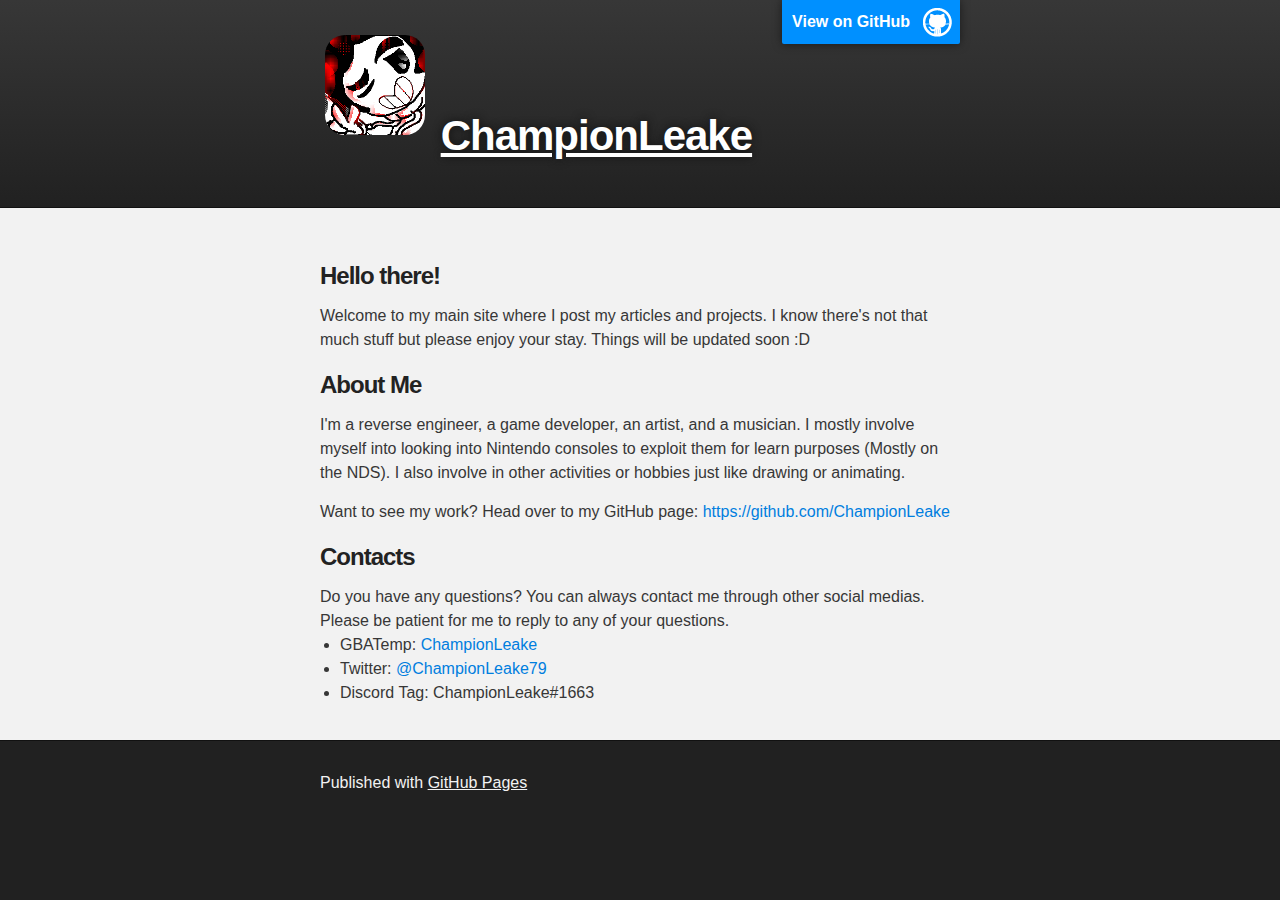
<file: index.html>
<!DOCTYPE html>
<html>

  <head>
    <meta charset='utf-8'>
    <meta http-equiv="X-UA-Compatible" content="chrome=1">
    <meta name="description" content="ChampionLeake : ">

    <link rel="stylesheet" type="text/css" media="screen" href="stylesheets/stylesheet.css">

    <title>ChampionLeake</title>
  </head>

  <body>

    <!-- HEADER -->
    <div id="header_wrap" class="outer">
        <header class="inner">
          <a id="forkme_banner" href="https://github.com/ChampionLeake">View on GitHub</a>

          <h1 id="project_title"><img src="avatar.png" width="100" height="100" align="top"> <u>ChampionLeake</u></h1>
          <h2 id="project_tagline"></h2>

        </header>
    </div>

    <!-- MAIN CONTENT -->
    <div id="main_content_wrap" class="outer">
      <section id="main_content" class="inner">
        <h3>
<a id="hello-there" class="anchor" href="#hello-there" aria-hidden="true"><span aria-hidden="true" class="octicon octicon-link"></span></a>Hello there!</h3>

<p>Welcome to my main site where I post my articles and projects. I know there's not that much stuff but please enjoy your stay. Things will be updated soon :D</p>

<h3>
<a id="about-me" class="anchor" href="#about-me aria-hidden="true"><span aria-hidden="true" class="octicon octicon-link"></span></a>About Me</h3>

<p>I'm a reverse engineer, a game dev​eloper, an artist, and a musician. I mostly involve myself into looking into Nintendo consoles to exploit them for learn purposes (Mostly on the NDS). I also involve in other activities or hobbies just like drawing or animating.</p>
<p>Want to see my work? Head over to my GitHub page: <a href="https://github.com/ChampionLeake">https://github.com/ChampionLeake</a></p>
<h3>
<a id="contacts" class="anchor" href="#contacts" aria-hidden="true"><span aria-hidden="true" class="octicon octicon-link"></span></a>Contacts</h3>
Do you have any questions? You can always contact me through other social medias. Please be patient for me to reply to any of your questions.
<ul>
<li>GBATemp: <a href="http://gbatemp.net/members/championleake.380797/">ChampionLeake</a></li>
<li>Twitter: <a href="https://twitter.com/ChampionLeake79">@ChampionLeake79</a></li>
<li>Discord Tag: ChampionLeake#1663</li>
</ul>
      </section>
    </div>

    <!-- FOOTER  -->
    <div id="footer_wrap" class="outer">
      <footer class="inner">
        <p>Published with <a href="https://pages.github.com">GitHub Pages</a></p>
      </footer>
    </div>

    

  </body>
</html>
</file>
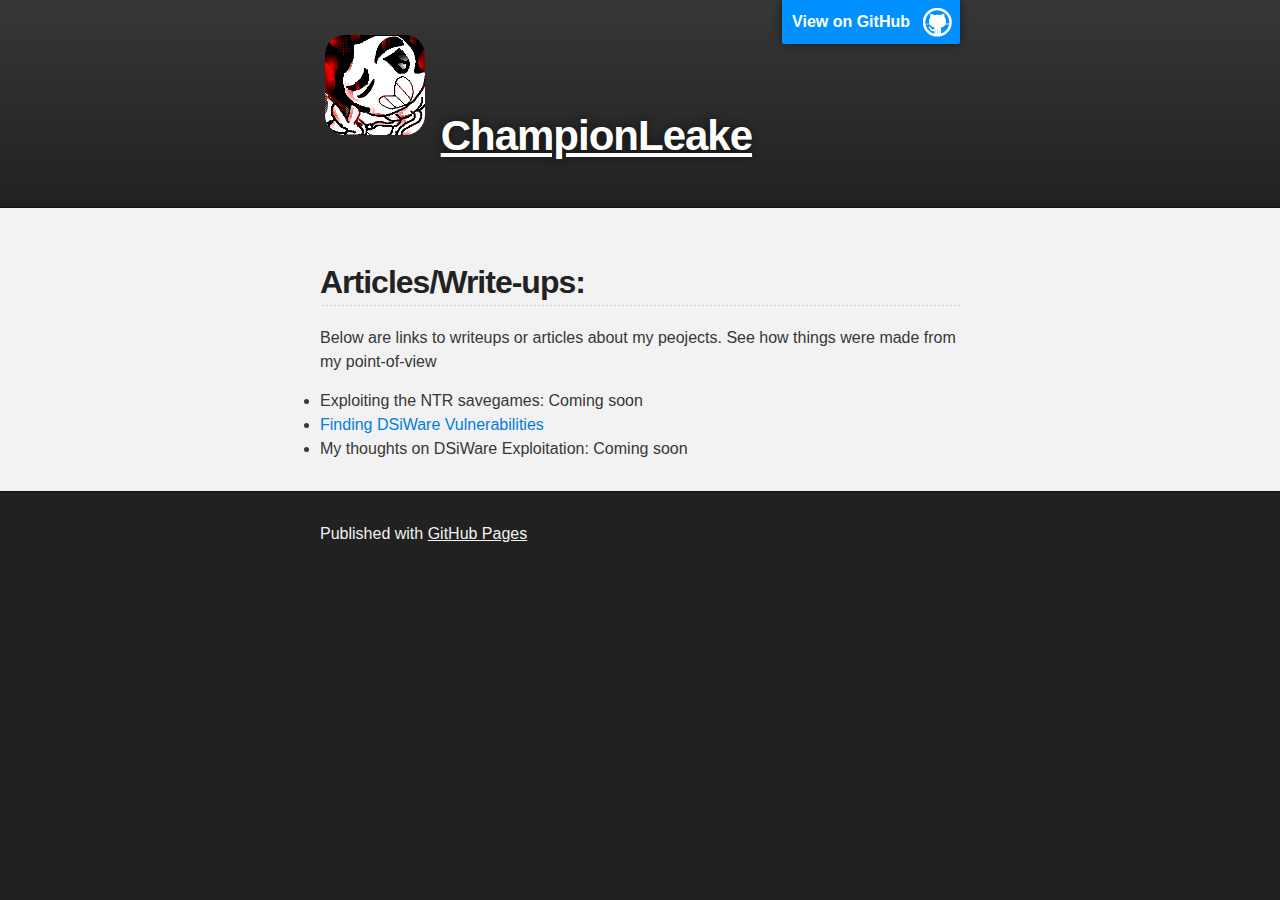
<file: articles/index.html>
<!DOCTYPE html>
<html>

  <head>
    <meta charset='utf-8'>
    <meta http-equiv="X-UA-Compatible" content="chrome=1">
    <meta name="description" content="ChampionLeake : ">

    <link rel="stylesheet" type="text/css" media="screen" href="../stylesheets/stylesheet.css">

    <title>ChampionLeake - Articles</title>
  </head>

  <body>

    <!-- HEADER -->
    <div id="header_wrap" class="outer">
        <header class="inner">
          <a id="forkme_banner" href="https://github.com/ChampionLeake">View on GitHub</a>

          <h1 id="project_title"><img src="../avatar.png" width="100" height="100" align="top"> <u>ChampionLeake</u></h1>
          <h2 id="project_tagline"></h2>

        </header>
    </div>

    <!-- MAIN CONTENT -->
    <div id="main_content_wrap" class="outer">
      <section id="main_content" class="inner">
        <h2>
<a id="hello-there" class="anchor" href="#hello-there" aria-hidden="true"><span aria-hidden="true" class="octicon octicon-link"></span></a>Articles/Write-ups:</h2>

<p>Below are links to writeups or articles about my peojects. See how things were made from my point-of-view</p>
<li><b>Exploiting the NTR savegames: Coming soon</b></li>
<li><b><a href="../finding-dsiware-vulns.html">Finding DSiWare Vulnerabilities</a>
<li><b>My thoughts on DSiWare Exploitation: Coming soon</b></li>
<h3>
      </section>
    </div>
    <!-- FOOTER  -->
    <div id="footer_wrap" class="outer">
      <footer class="inner">
        <p>Published with <a href="https://pages.github.com">GitHub Pages</a></p>
      </footer>
    </div>
    
  </body>
</html>
</file>
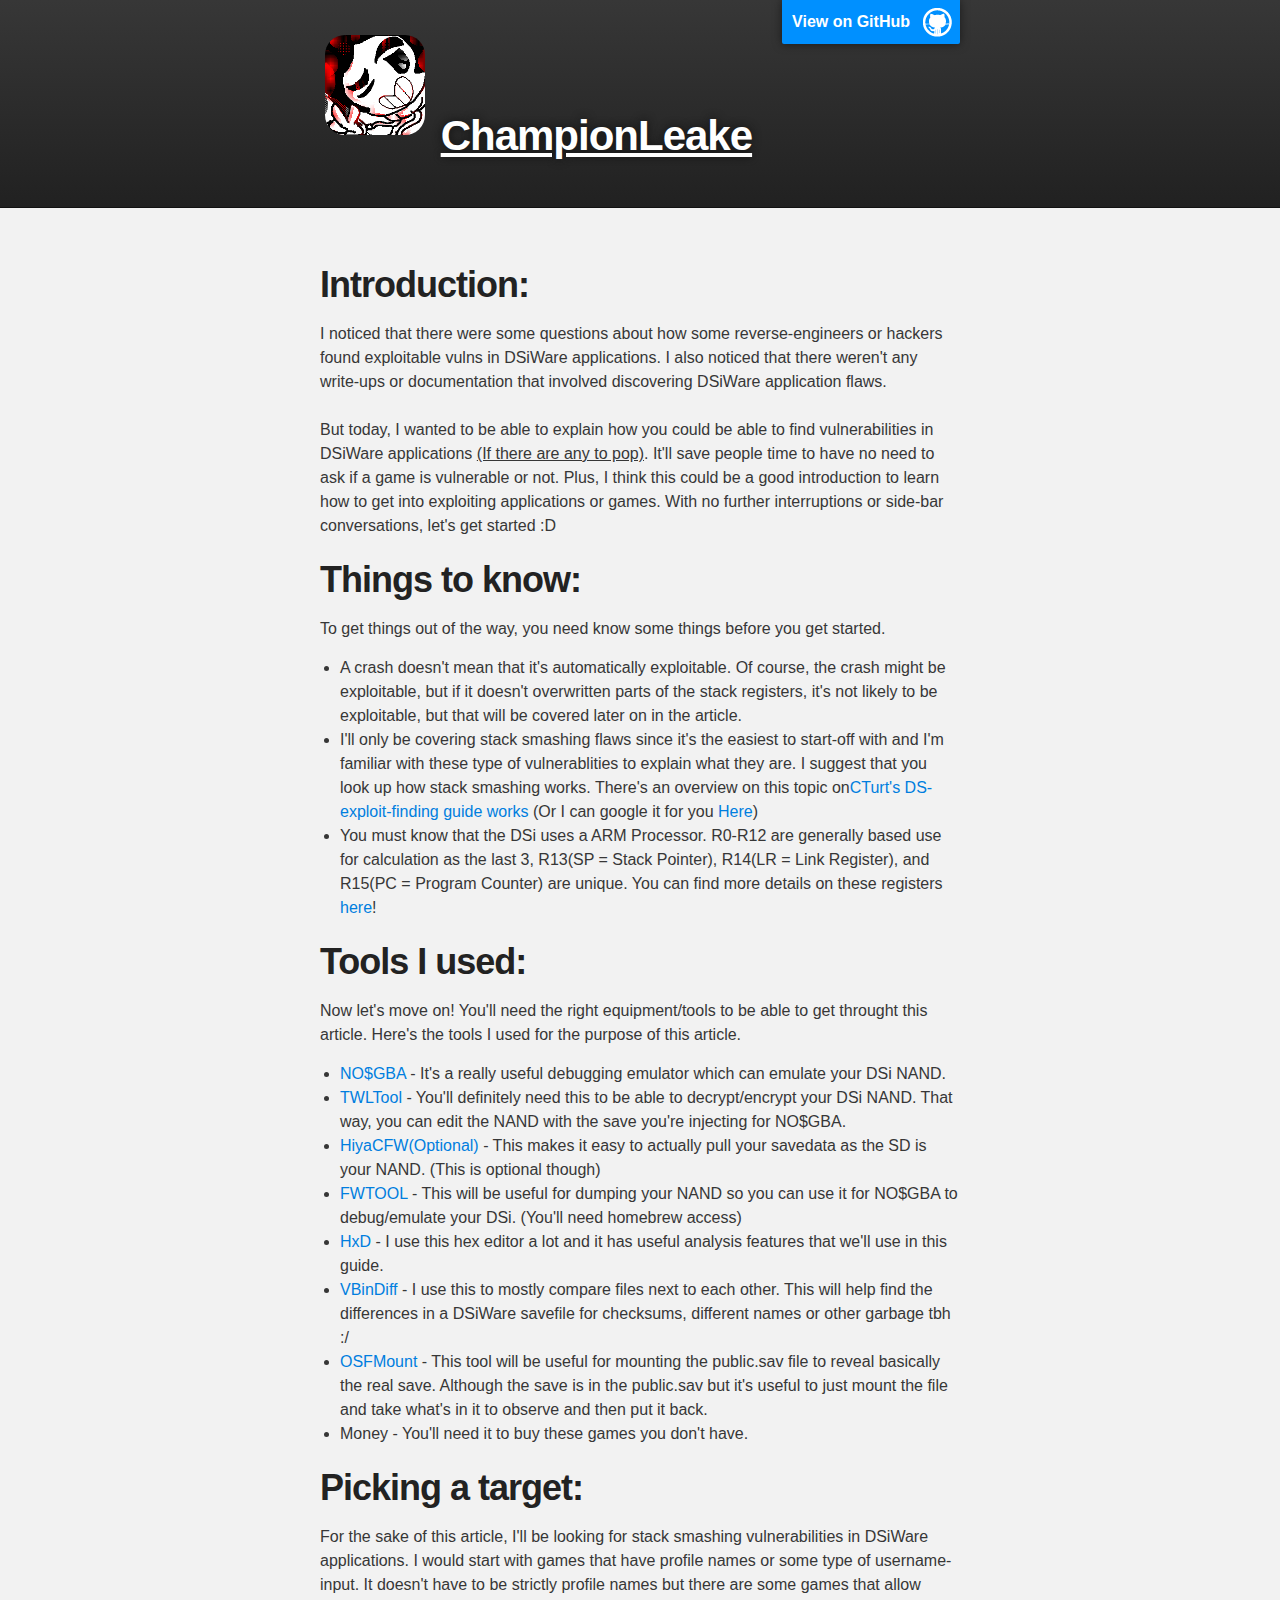
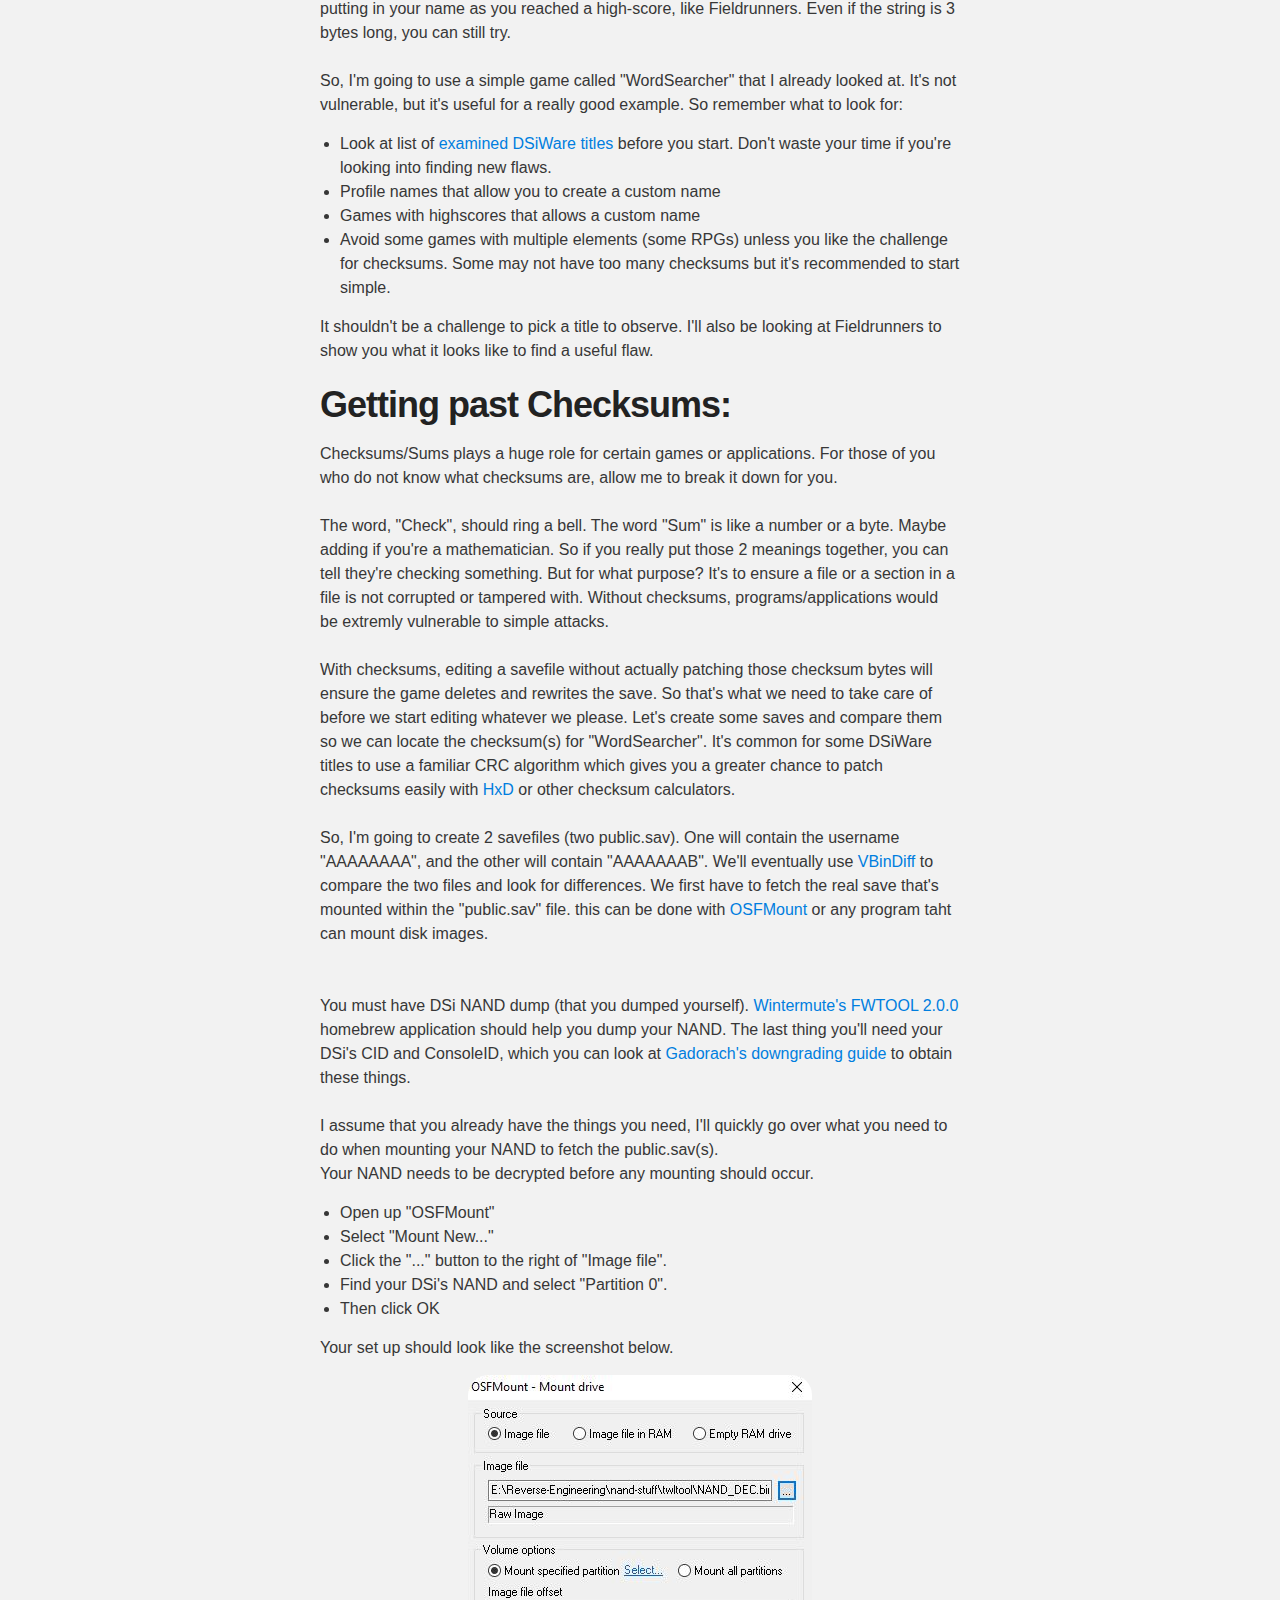
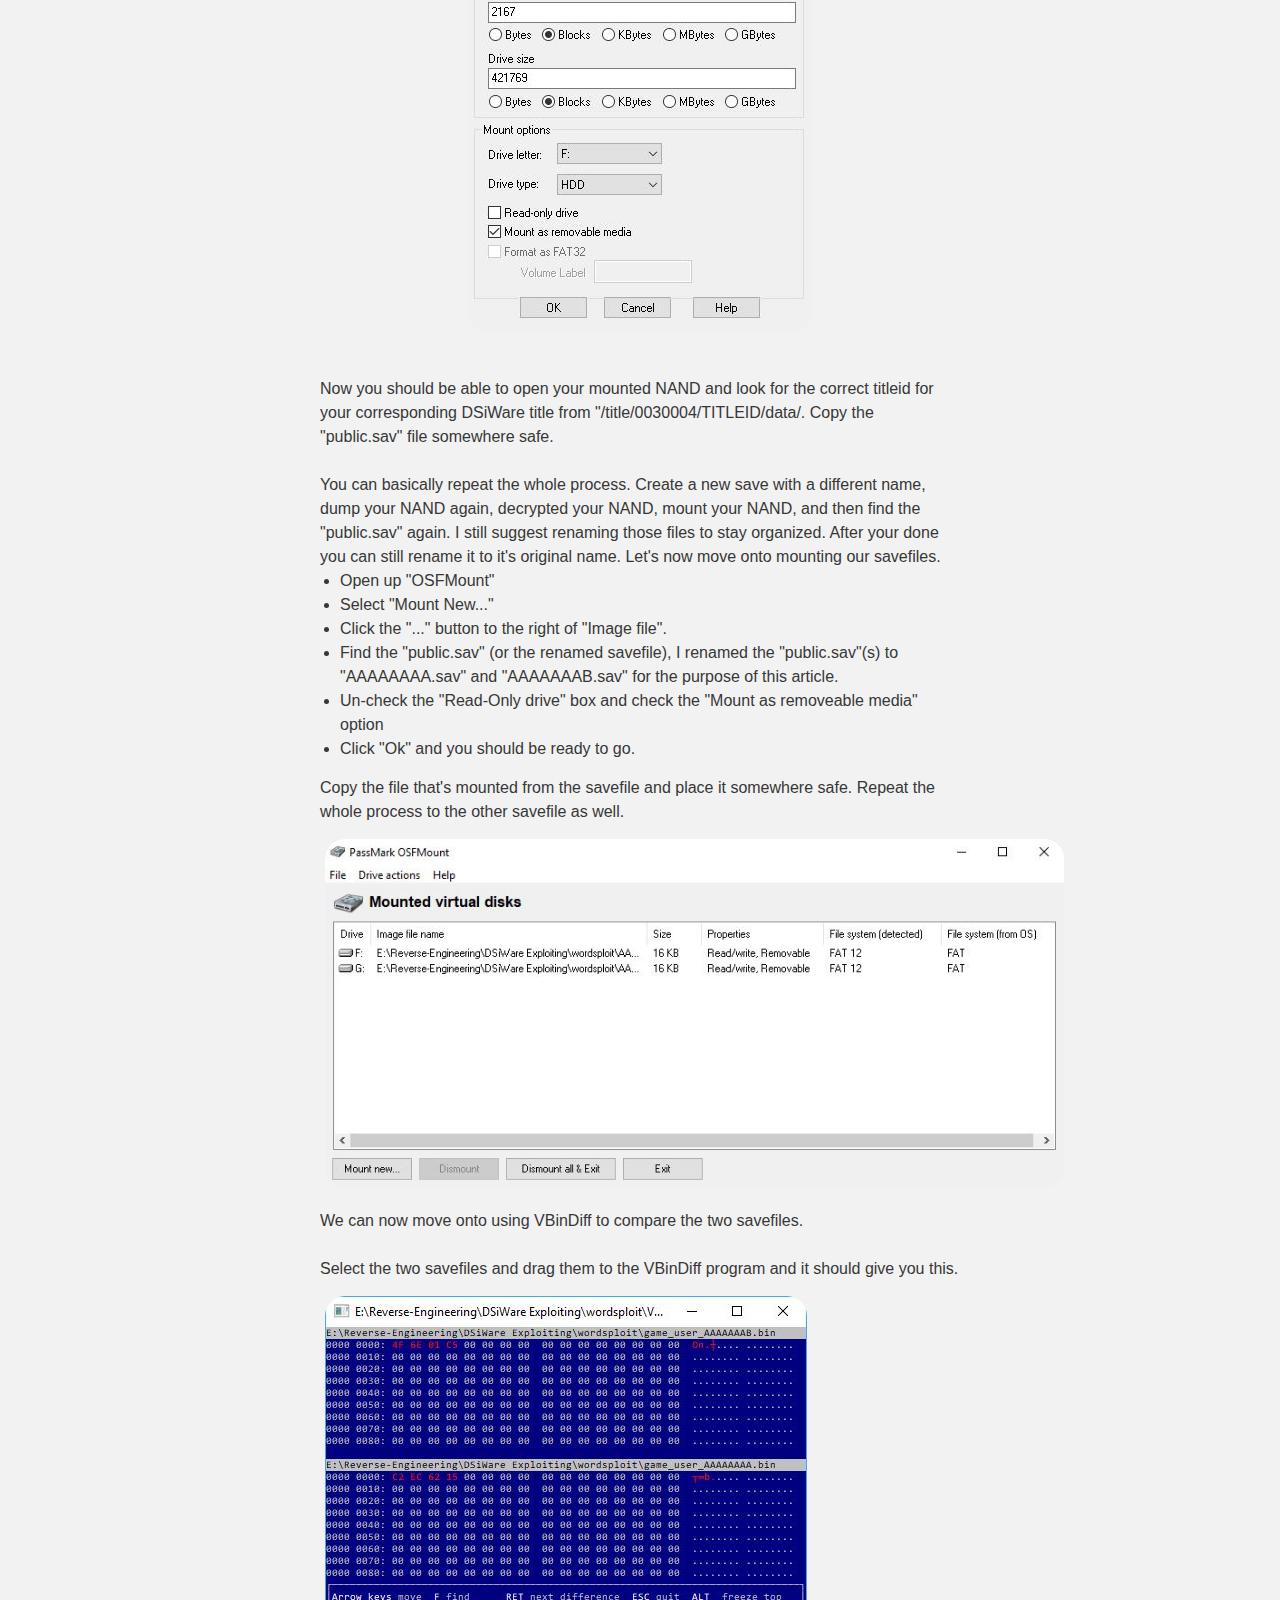
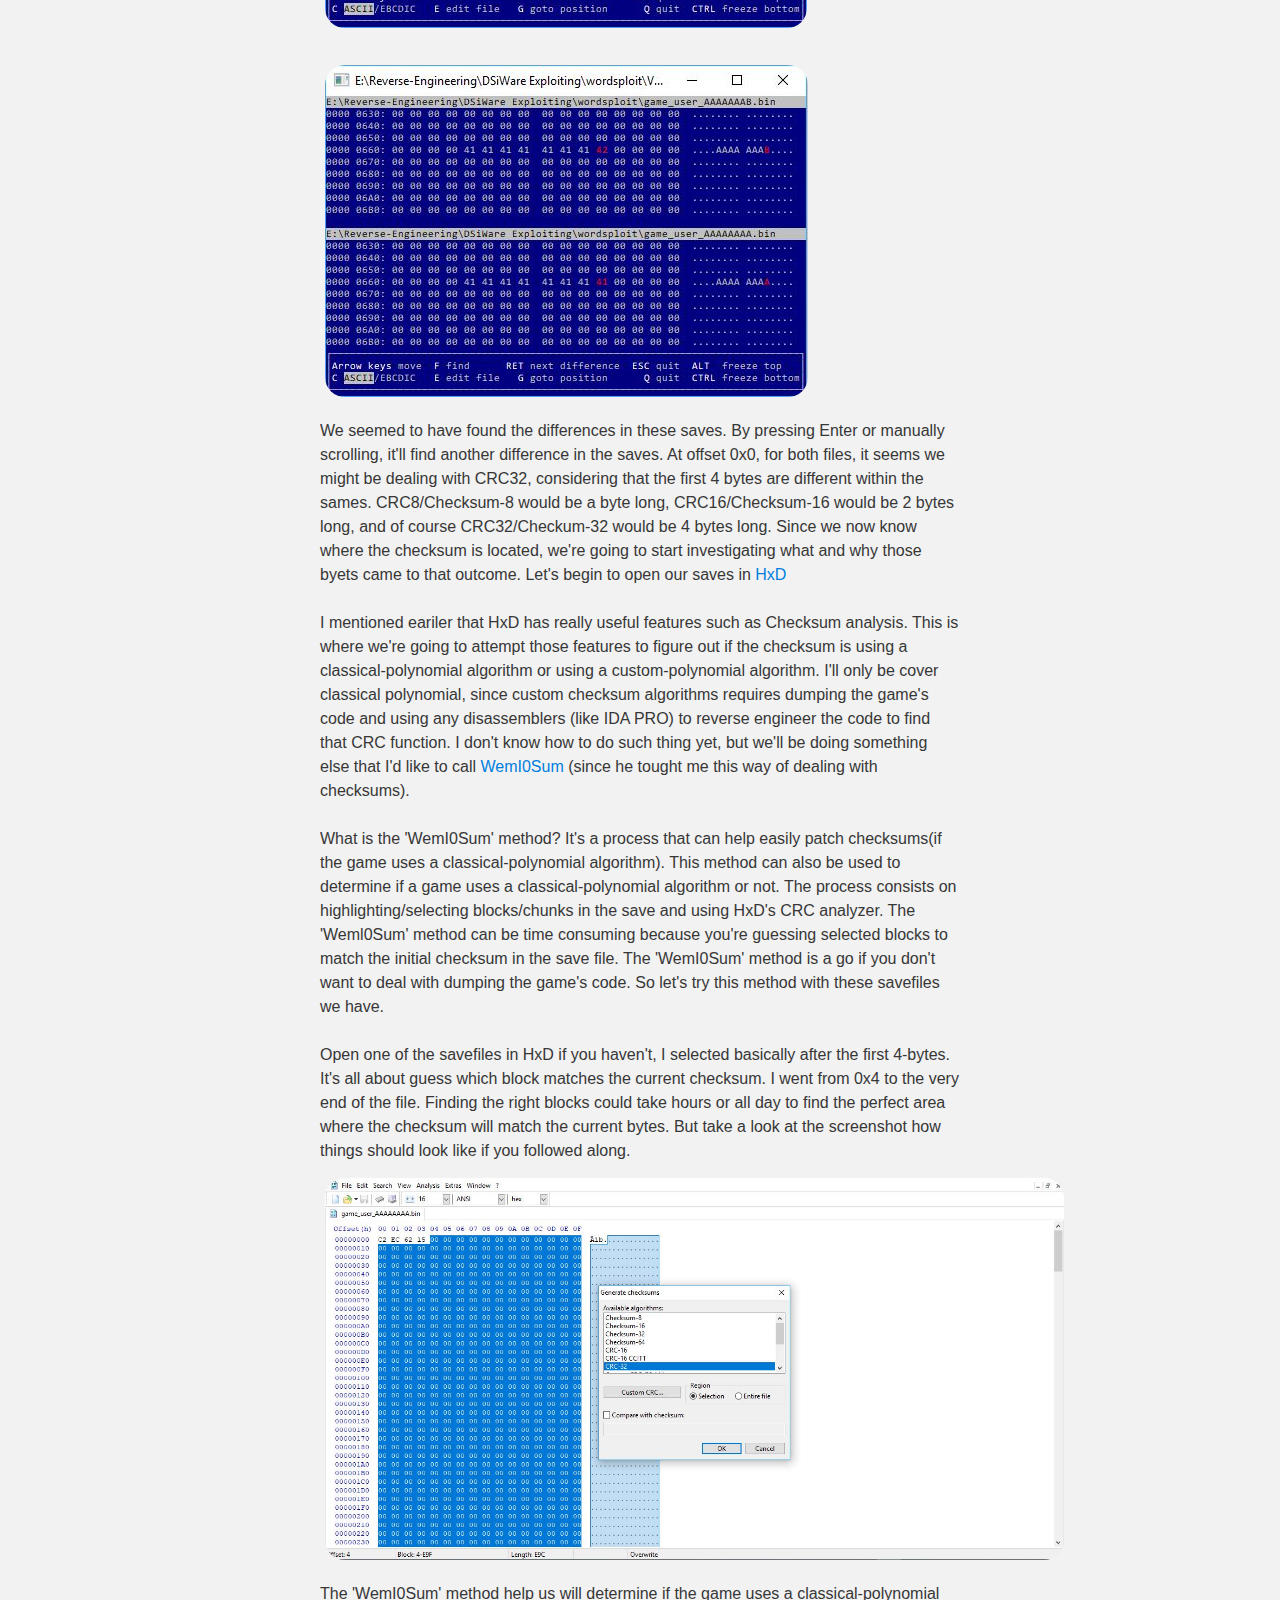
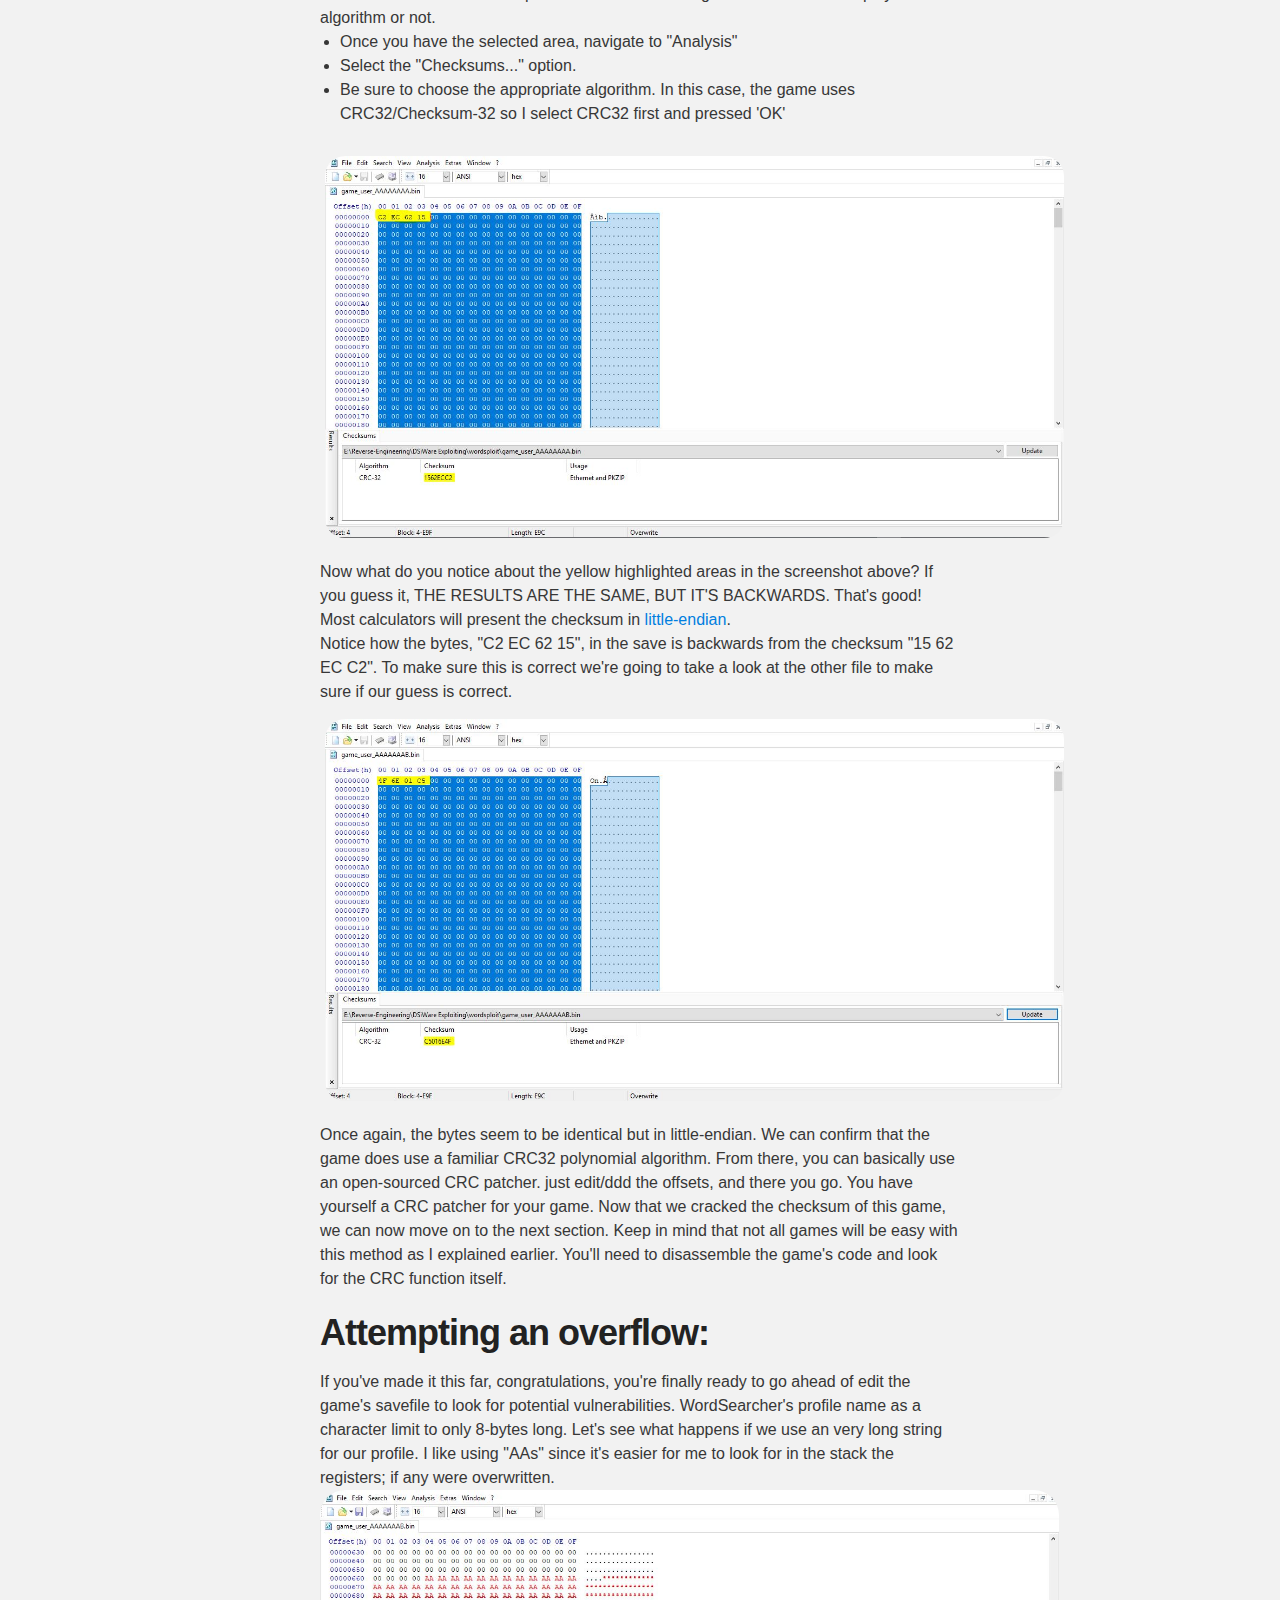
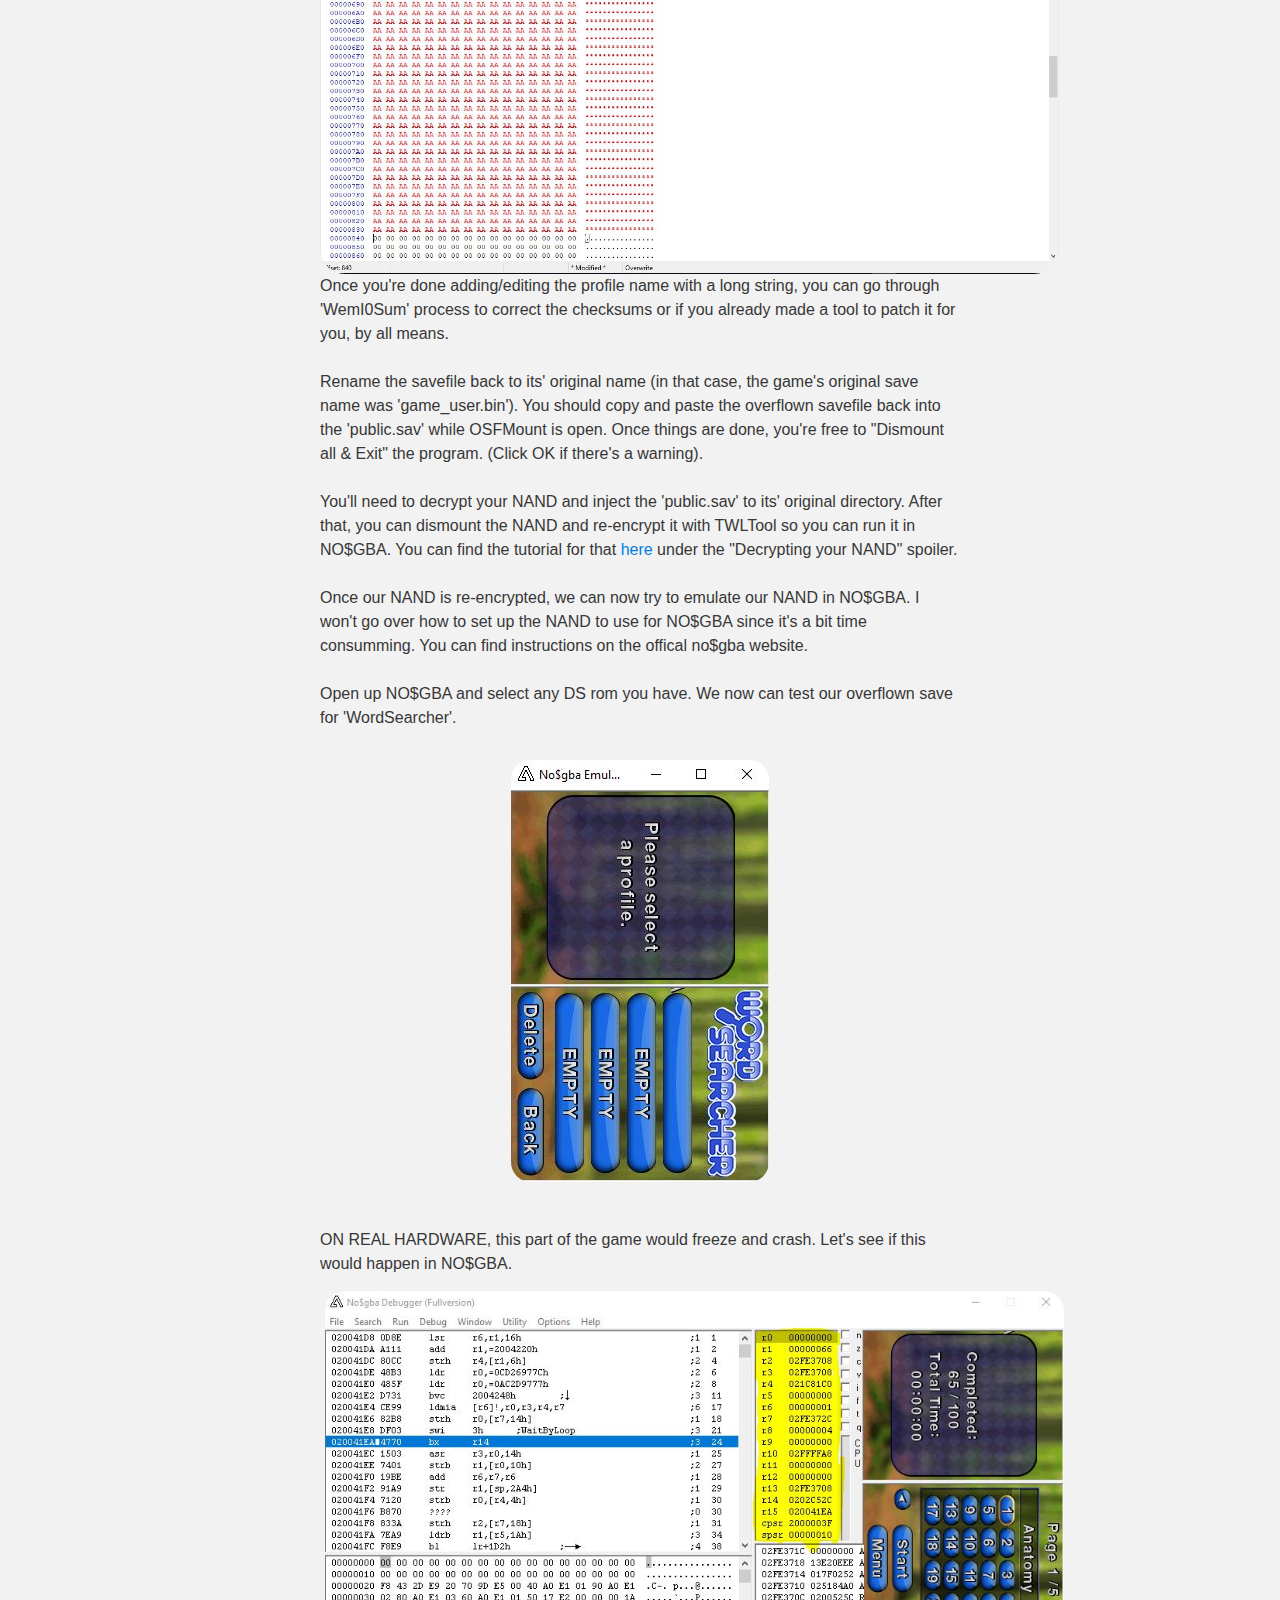
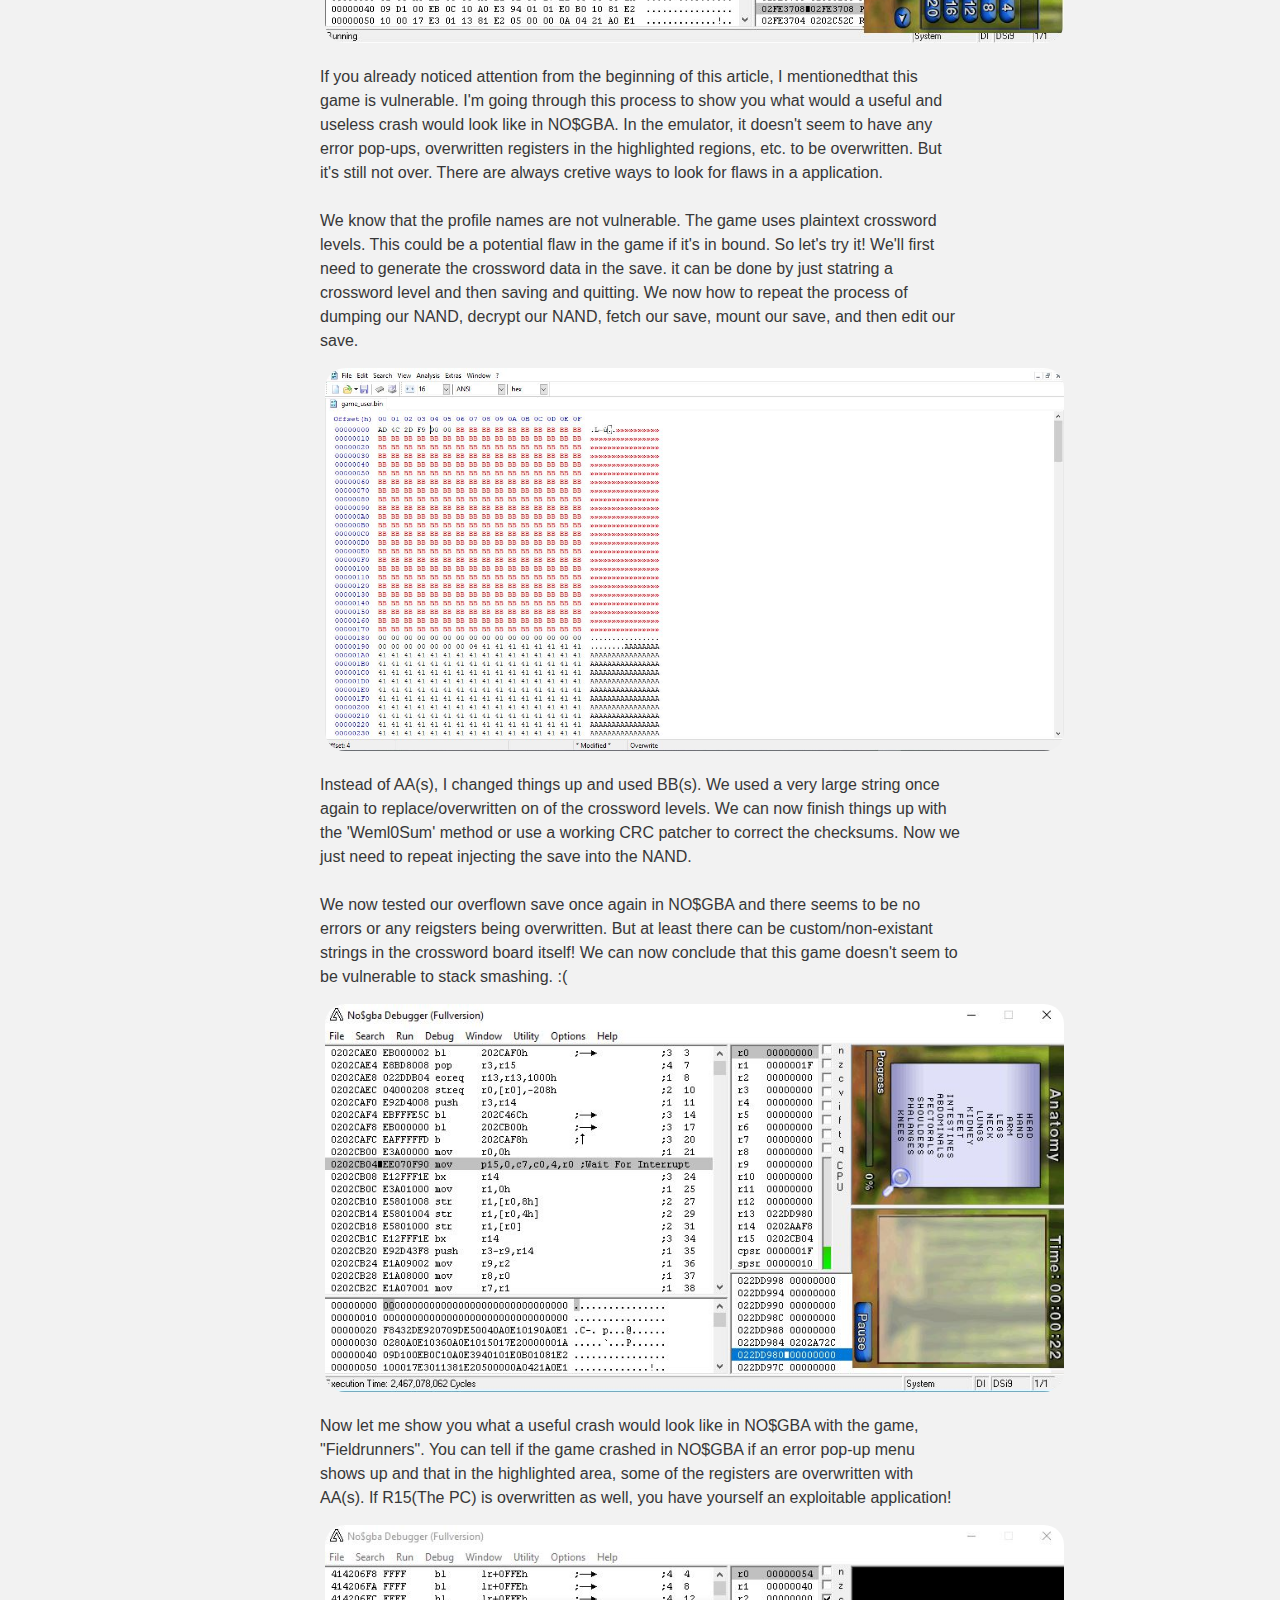
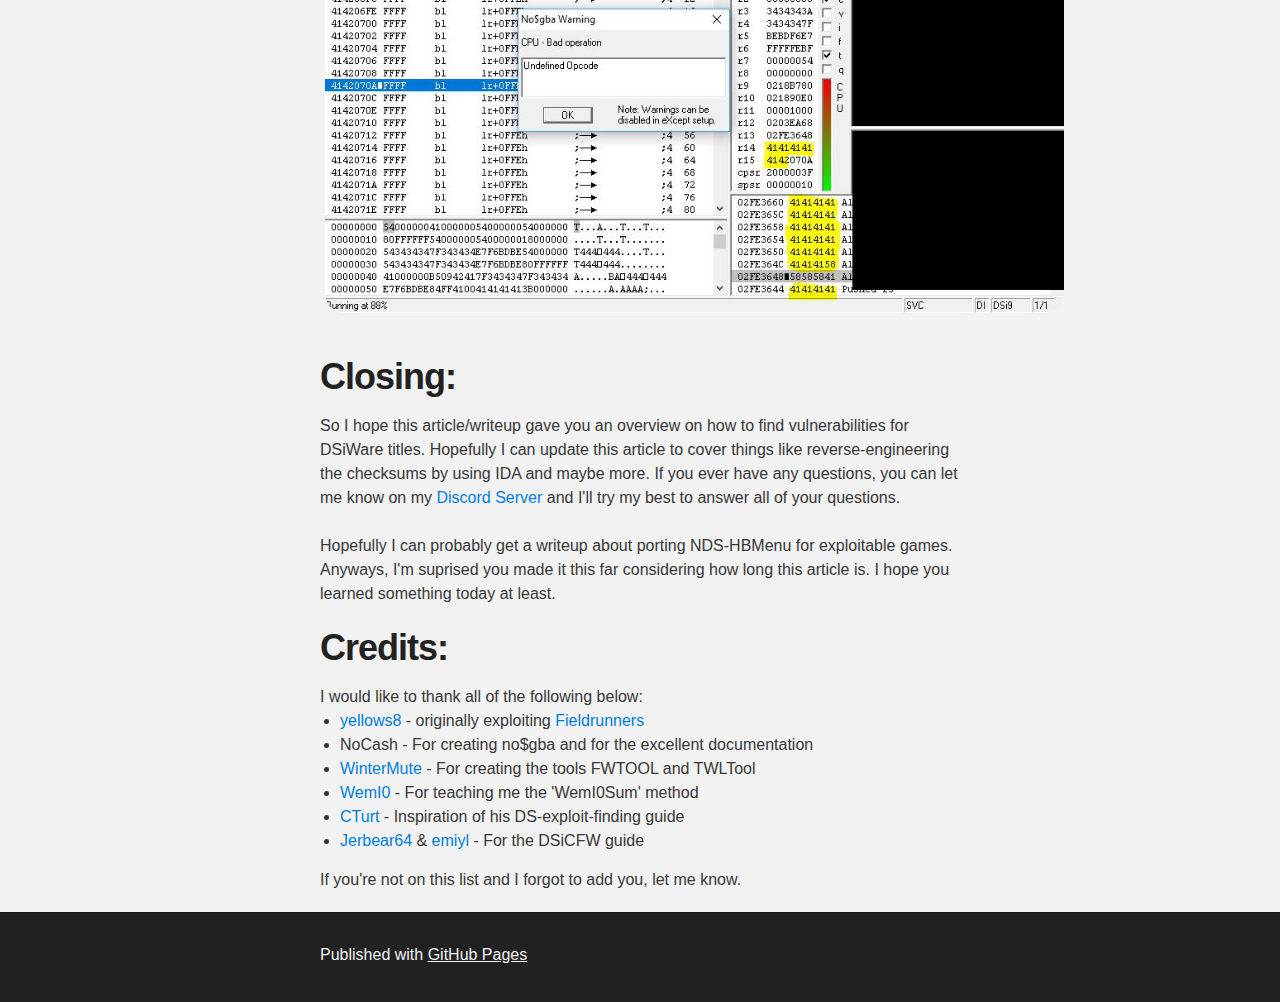
<file: articles/finding-dsiware-vulns.html>
<!DOCTYPE html>
<html>

  <head>
    <meta charset='utf-8'>
    <meta http-equiv="X-UA-Compatible" content="chrome=1">
    <meta name="description" content="ChampionLeake : ">

    <link rel="stylesheet" type="text/css" media="screen" href="../stylesheets/stylesheet.css">

    <title>Finding DSiWare vulns</title>
  </head>

  <body>

    <!-- HEADER -->
    <div id="header_wrap" class="outer">
        <header class="inner">
          <a id="forkme_banner" href="https://github.com/ChampionLeake">View on GitHub</a>

          <h1 id="project_title"><img src="../avatar.png" width="100" height="100" align="top"> <u>ChampionLeake</u></h1>
          <h2 id="project_tagline"></h2>

        </header>
    </div>

    <!-- MAIN CONTENT -->
    <div id="main_content_wrap" class="outer">
      <section id="main_content" class="inner">
        <h1>
<a id="hello-there" class="anchor" href="#hello-there" aria-hidden="true"><span aria-hidden="true" class="octicon octicon-link"></span></a>Introduction:</h1>
<p>I noticed that there were some questions about how some reverse-engineers or hackers found exploitable vulns in DSiWare applications. I also noticed that there weren't any write-ups or documentation that involved discovering DSiWare application flaws. 
<br>
<br>
But today, I wanted to be able to explain how you could be able to find vulnerabilities in DSiWare applications <b><u>(If there are any to pop)</u></b>. It'll save people time to have no need to ask if a game is vulnerable or not. Plus, I think this could be a good introduction to learn how to get into exploiting applications or games. With no further interruptions or side-bar conversations, let's get started :D</p>

<h1>
<a id="hello-there" class="anchor" href="#hello-there" aria-hidden="true"><span aria-hidden="true" class="octicon octicon-link"></span></a>Things to know:</h1>
<p>To get things out of the way, you need know some things before you get started. 
<ul>
<li>A crash doesn't mean that it's automatically exploitable. Of course, the crash might be exploitable, but if it doesn't overwritten parts of the stack registers, it's not likely to be exploitable, but that will be covered later on in the article.</li>
<li>I'll only be covering stack smashing flaws since it's the easiest to start-off with and I'm familiar with these type of vulnerablities to explain what they are. I suggest that you look up how stack smashing works. There's an overview on this topic on<a href="https://cturt.github.io/DS-exploit-finding.html">CTurt's DS-exploit-finding guide works</a> (Or I can google it for you <a href-"http://lmgtfy.com/?q=how+does+stack+smashing+work">Here</a>)</li>
<li>You must know that the DSi uses a ARM Processor. R0-R12 are generally based use for calculation as the last 3, R13(SP = Stack Pointer), R14(LR = Link Register), and R15(PC = Program Counter) are unique. You can find more details on these registers <a href="https://problemkaputt.de/gbatek.htm#armcpuregisterset">here</a>!</li>
</ul>
</p>

<h1>
<a id="hello-there" class="anchor" href="#hello-there" aria-hidden="true"><span aria-hidden="true" class="octicon octicon-link"></span></a>Tools I used:</h1>
<p>Now let's move on! You'll need the right equipment/tools to be able to get throught this article. Here's the tools I used for the purpose of this article. 
<ul>
<li><a href="https://problemkaputt.de/gba.htm">NO$GBA</a> - It's a really useful debugging emulator which can emulate your DSi NAND.</li>
<li><a href="https://github.com/WinterMute/twltool">TWLTool</a> - You'll definitely need this to be able to decrypt/encrypt your DSi NAND. That way, you can edit the NAND with the save you're injecting for NO$GBA.</li>
<li><a href="https://dsi.cfw.guide">HiyaCFW(Optional)</a> - This makes it easy to actually pull your savedata as the SD is your NAND. (This is optional though)
<li><a href="https://dsi.cfw.guide/assets/files/fwTool.nds">FWTOOL</a> - This will be useful for dumping your NAND so you can use it for NO$GBA to debug/emulate your DSi. (You'll need homebrew access)
<li><a href="https://mh-nexus.de/en/hxd/">HxD</a> - I use this hex editor a lot and it has useful analysis features that we'll use in this guide.</li>
<li><a href="https://www.cjmweb.net/vbindiff/">VBinDiff</a> - I use this to mostly compare files next to each other. This will help find the differences in a DSiWare savefile for checksums, different names or other garbage tbh :/</li>
<li><a href="https://www.osforensics.com/tools/mount-disk-images.html">OSFMount</a> - This tool will be useful for mounting the public.sav file to reveal basically the real save. Although the save is in the public.sav but it's useful to just mount the file and take what's in it to observe and then put it back.</li>
<li>Money - You'll need it to buy these games you don't have.</li>
</ul>
</p>

<h1>
<a id="hello-there" class="anchor" href="#hello-there" aria-hidden="true"><span aria-hidden="true" class="octicon octicon-link"></span></a>Picking a target:</h1>
<p>For the sake of this article, I'll be looking for stack smashing vulnerabilities in DSiWare applications. I would start with games that have profile names or some type of username-input. It doesn't have to be strictly profile names but there are some games that allow putting in your name as you reached a high-score, like Fieldrunners. Even if the string is 3 bytes long, you can still try. 
<br><br>
So, I'm going to use a simple game called "WordSearcher" that I already looked at. It's not vulnerable, but it's useful for a really good example. So remember what to look for:
<ul>
<li>Look at list of <a href="http://dsibrew.org/wiki/DSiWare_VulnList">examined DSiWare titles</a> before you start. Don't waste your time if you're looking into finding new flaws.</li>
<li>Profile names that allow you to create a custom name</li>
<li>Games with highscores that allows a custom name</li>
<li>Avoid some games with multiple elements (some RPGs) unless you like the challenge for checksums. Some may not have too many checksums but it's recommended to start simple.</li>
</ul>
It shouldn't be a challenge to pick a title to observe. I'll also be looking at Fieldrunners to show you what it looks like to find a useful flaw.
</p>

<h1>
<a id="hello-there" class="anchor" href="#hello-there" aria-hidden="true"><span aria-hidden="true" class="octicon octicon-link"></span></a>Getting past Checksums:</h1>
<p>Checksums/Sums plays a huge role for certain games or applications. For those of you who do not know what checksums are, allow me to break it down for you. 
<br><br>
The word, "Check", should ring a bell. The word "Sum" is like a number or a byte. Maybe adding if you're a mathematician. So if you really put those 2 meanings together, you can tell they're checking something. But for what purpose? It's to ensure a file or a section in a file is not corrupted or tampered with. Without checksums, programs/applications would be extremly vulnerable to simple attacks.
<br><br>
With checksums, editing a savefile without actually patching those checksum bytes will ensure the game deletes and rewrites the save. So that's what we need to take care of before we start editing whatever we please. Let's create some saves and compare them so we can locate the checksum(s) for "WordSearcher". It's common for some DSiWare titles to use a familiar CRC algorithm which gives you a greater chance to patch checksums easily with <a href="https://mh-nexus.de/en/hxd/">HxD</a> or other checksum calculators.
<br><br>
So, I'm going to create 2 savefiles (two public.sav). One will contain the username "AAAAAAAA", and the other will contain "AAAAAAAB". We'll eventually use <a href="https://www.cjmweb.net/vbindiff/">VBinDiff</a> to compare the two files and look for differences. We first have to fetch the real save that's mounted within the "public.sav" file. this can be done with <a href="https://www.osforensics.com/tools/mount-disk-images.html">OSFMount</a> or any program taht can mount disk images.
<br><br><br>
You must have DSi NAND dump (that you dumped yourself). <a href="https://github.com/Wintermute">Wintermute's</a> <a href="https://dsi.cfw.guide/assets/files/fwTool.nds">FWTOOL 2.0.0</a> homebrew application should help you dump your NAND. The last thing you'll need your DSi's CID and ConsoleID, which you can look at <a href=https://gbatemp.net/threads/dsi-downgrading-the-complete-guide.393682/">Gadorach's downgrading guide</a> to obtain these things.
<br><br>I assume that you already have the things you need, I'll quickly go over what you need to do when mounting your NAND to fetch the public.sav(s).
<br>Your NAND needs to be decrypted before any mounting should occur.
<ul>
<li>Open up "OSFMount"</li>
<li>Select "Mount New..."</li>
<li>Click the "..." button to the right of "Image file".</li>
<li>Find your DSi's NAND and select "Partition 0".</li>
<li>Then click OK</li>
</ul>
Your set up should look like the screenshot below.
<center>
<img src="../articles/assets/OSFMount_SetUp.JPG">
</center>
<br>
Now you should be able to open your mounted NAND and look for the correct titleid for your corresponding DSiWare title from "/title/0030004/TITLEID/data/. Copy the "public.sav" file somewhere safe.<br><br>
You can basically repeat the whole process. Create a new save with a different name, dump your NAND again, decrypted your NAND, mount your NAND, and then find the "public.sav" again. I still suggest renaming those files to stay organized. After your done you can still rename it to it's original name. Let's now move onto mounting our savefiles.
<ul>
<li>Open up "OSFMount"</li>
<li>Select "Mount New..."</li>
<li>Click the "..." button to the right of "Image file".</li>
<li>Find the "public.sav" (or the renamed savefile), I renamed the "public.sav"(s) to "AAAAAAAA.sav" and "AAAAAAAB.sav" for the purpose of this article.</li>
<li>Un-check the "Read-Only drive" box and check the "Mount as removeable media" option</li>
<li>Click "Ok" and you should be ready to go.</li>
</ul>
Copy the file that's mounted from the savefile and place it somewhere safe. Repeat the whole process to the other savefile as well.
<img src="../articles/assets/OSFMount_ScreenShot.JPG">
<br>
We can now move onto using VBinDiff to compare the two savefiles.
<br><br>
Select the two savefiles and drag them to the VBinDiff program and it should give you this.
<img src="../articles/assets/VBinDiff-ScreenShot.JPG">
<img src="../articles/assets/VBinDiff-ScreenShot2.JPG">
<br>
We seemed to have found the differences in these saves. By pressing Enter or manually scrolling, it'll find another difference in the saves. At offset 0x0, for both files, it seems we might be dealing with CRC32, considering that the first 4 bytes are different within the sames. CRC8/Checksum-8 would be a byte long, CRC16/Checksum-16 would be 2 bytes long, and of course CRC32/Checkum-32 would be 4 bytes long. Since we now know where the checksum is located, we're going to start investigating what and why those byets came to that outcome. Let's begin to open our saves in <a href="https://mh-nexus.de/en/hxd/">HxD</a>
<br><br>
I mentioned eariler that HxD has really useful features such as Checksum analysis. This is where we're going to attempt those features to figure out if the checksum is using a classical-polynomial algorithm or using a custom-polynomial algorithm. I'll only be cover classical polynomial, since custom checksum algorithms requires dumping the game's code and using any disassemblers (like IDA PRO) to reverse engineer the code to find that CRC function. I don't know how to do such thing yet, but we'll be doing something else that I'd like to call <a href="https://github.com/WemI0">WemI0Sum</a> (since he tought me this way of dealing with checksums).
<br><br>
What is the 'WemI0Sum' method? It's a process that can help easily patch checksums(if the game uses a classical-polynomial algorithm). This method can also be used to determine if a game uses a classical-polynomial algorithm or not. The process consists on highlighting/selecting blocks/chunks in the save and using HxD's CRC analyzer. The 'Weml0Sum' method can be time consuming because you're guessing selected blocks to match the initial checksum in the save file. The 'WemI0Sum' method is a go if you don't want to deal with dumping the game's code. So let's try this method with these savefiles we have.
<br><br>
Open one of the savefiles in HxD if you haven't, I selected basically after the first 4-bytes. It's all about guess which block matches the current checksum. I went from 0x4 to the very end of the file. Finding the right blocks could take hours or all day to find the perfect area where the checksum will match the current bytes. But take a look at the screenshot how things should look like if you followed along.
<img src="../articles/assets/HxD-ScreenShot.JPG">
<br>
The 'WemI0Sum' method help us will determine if the game uses a classical-polynomial algorithm or not.
<ul>
<li>Once you have the selected area, navigate to "Analysis"</li>
<li>Select the "Checksums..." option.</li>
<li>Be sure to choose the appropriate algorithm. In this case, the game uses CRC32/Checksum-32 so I select CRC32 first and pressed 'OK'</li>
</ul>
<img src="../articles/assets/HxD-ScreenShot2.JPG">
Now what do you notice about the yellow highlighted areas in the screenshot above? If you guess it, THE RESULTS ARE THE SAME, BUT IT'S BACKWARDS. That's good! Most calculators will present the checksum in <a href="https://en.wikipedia.org/wiki/Endianness#Little-endian">little-endian</a>.
<br>
Notice how the bytes, "C2 EC 62 15", in the save is backwards from the checksum "15 62 EC C2". To make sure this is correct we're going to take a look at the other file to make sure if our guess is correct.
<img src="../articles/assets/HxD-ScreenShot3.JPG">
Once again, the bytes seem to be identical but in little-endian. We can confirm that the game does use a familiar CRC32 polynomial algorithm. From there, you can basically use an open-sourced CRC patcher. just edit/ddd the offsets, and there you go. You have yourself a CRC patcher for your game. Now that we cracked the checksum of this game, we can now move on to the next section. Keep in mind that not all games will be easy with this method as I explained earlier. You'll need to disassemble the game's code and look for the CRC function itself.
</p>

<h1>
<a id="hello-there" class="anchor" href="#hello-there" aria-hidden="true"><span aria-hidden="true" class="octicon octicon-link"></span></a>Attempting an overflow:</h1>
<p>If you've made it this far, congratulations, you're finally ready to go ahead of edit the game's savefile to look for potential vulnerabilities. WordSearcher's profile name as a character limit to only 8-bytes long. Let's see what happens if we use an very long string for our profile. I like using "AAs" since it's easier for me to look for in the stack the registers; if any were overwritten.
<img src="../articles/assets/HxD-ScreenShot4.JPG">
Once you're done adding/editing the profile name with a long string, you can go through 'WemI0Sum' process to correct the checksums or if you already made a tool to patch it for you, by all means.
<br><br>
Rename the savefile back to its' original name (in that case, the game's original save name was 'game_user.bin'). You should copy and paste the overflown savefile back into the 'public.sav' while OSFMount is open. Once things are done, you're free to "Dismount all & Exit" the program. (Click OK if there's a warning).
<br><br>
You'll need to decrypt your NAND and inject the 'public.sav' to its' original directory. After that, you can dismount the NAND and re-encrypt it with TWLTool so you can run it in NO$GBA. You can find the tutorial for that <a href="https://gbatemp.net/threads/dsi-downgrading-the-complete-guide.393682/">here</a> under the "Decrypting your NAND" spoiler.
<br><br>
Once our NAND is re-encrypted, we can now try to emulate our NAND in NO$GBA. I won't go over how to set up the NAND to use for NO$GBA since it's a bit time consumming. You can find instructions on the offical no$gba website.
<br><br>
Open up NO$GBA and select any DS rom you have. We now can test our overflown save for 'WordSearcher'.
<center><img src="../articles/assets/Inital-Overflow-ScreenShot.JPG"></center>
<br>
ON REAL HARDWARE, this part of the game would freeze and crash. Let's see if this would happen in NO$GBA.
<img src="../articles/assets/Inital-Overflow-ScreenShot2.JPG">
If you already noticed attention from the beginning of this article, I mentionedthat this game is vulnerable. I'm going through this process to show you what would a useful and useless crash would look like in NO$GBA. In the emulator, it doesn't seem to have any error pop-ups, overwritten registers in the highlighted regions, etc. to be overwritten. But it's still not over. There are always cretive ways to look for flaws in a application. 
<br><br>
We know that the profile names are not vulnerable. The game uses plaintext crossword levels. This could be a potential flaw in the game if it's in bound. So let's try it! We'll first need to generate the crossword data in the save. it can be done by just statring a crossword level and then saving and quitting. We now how to repeat the process of dumping our NAND, decrypt our NAND, fetch our save, mount our save, and then edit our save.
<img src="../articles/assets/HxD-ScreenShot5.JPG">
Instead of AA(s), I changed things up and used BB(s). We used a very large string once again to replace/overwritten on of the crossword levels. We can now finish things up with the 'Weml0Sum' method or use a working CRC patcher to correct the checksums. Now we just need to repeat injecting the save into the NAND.
<br><br>
We now tested our overflown save once again in NO$GBA and there seems to be no errors or any reigsters being overwritten. But at least there can be custom/non-existant strings in the crossword board itself! We can now conclude that this game doesn't seem to be vulnerable to stack smashing. :(
<img src="../articles/assets/Inital-Overflow-ScreenShot3.JPG">
Now let me show you what a useful crash would look like in NO$GBA with the game, "Fieldrunners". You can tell if the game crashed in NO$GBA if an error pop-up menu shows up and that in the highlighted area, some of the registers are overwritten with AA(s). If R15(The PC) is overwritten as well, you have yourself an exploitable application!
<img src="../articles/assets/Overflow-Example.JPG">
</p>

<h1>
<a id="hello-there" class="anchor" href="#hello-there" aria-hidden="true"><span aria-hidden="true" class="octicon octicon-link"></span></a>Closing:</h1>
<p>So I hope this article/writeup gave you an overview on how to find vulnerabilities for DSiWare titles. Hopefully I can update this article to cover things like reverse-engineering the checksums by using IDA and maybe more. If you ever have any questions, you can let me know on my <a href="https://discord.gg/w4SKAr8">Discord Server</a> and I'll try my best to answer all of your questions. 
<br><br>
Hopefully I can probably get a writeup about porting NDS-HBMenu for exploitable games. Anyways, I'm suprised you made it this far considering how long this article is. I hope you learned something today at least.
</p>

<h1>
<a id="hello-there" class="anchor" href="#hello-there" aria-hidden="true"><span aria-hidden="true" class="octicon octicon-link"></span></a>Credits:</h1>
I would like to thank all of the following below:
<ul>
<li><a href="https://github.com/yellows8">yellows8</a> - originally exploiting <a href-"https://github.com/yellows8/dsi/tree/master/exploits/fieldrunhax">Fieldrunners</a>
<li>NoCash - For creating no$gba and for the excellent documentation</li>
<li><a href="https://github.com/Wintermute">WinterMute</a> - For creating the tools FWTOOL and TWLTool</li>
<li><a href="https://github.com/WemI0">WemI0</a> - For teaching me the 'WemI0Sum' method</li>
<li><a href="https://github.com/CTurt">CTurt</a> - Inspiration of his DS-exploit-finding guide</li>
<li><a href="https://github.com/jerbear64">Jerbear64</a> & <a href="https://github.com/emiyl">emiyl</a> - For the DSiCFW guide</li>
</ul>
If you're not on this list and I forgot to add you, let me know.
      </section>
    </div>
    <!-- FOOTER  -->
    <div id="footer_wrap" class="outer">
      <footer class="inner">
        <p>Published with <a href="https://pages.github.com">GitHub Pages</a></p>
      </footer>
    </div>
    
  </body>
</html>
</file>
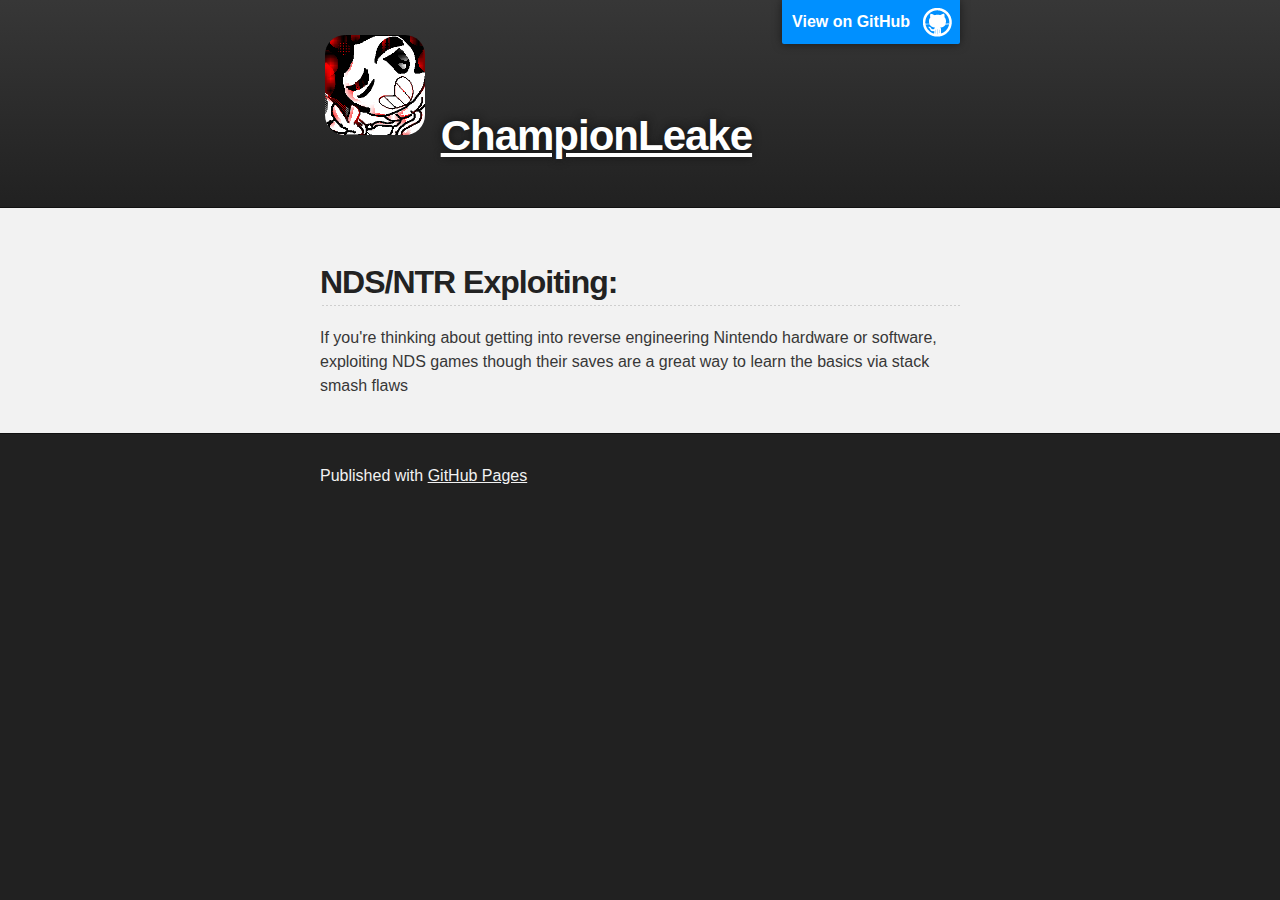
<file: articles/NDS-exploiting.html>
<!DOCTYPE html>
<html>

  <head>
    <meta charset='utf-8'>
    <meta http-equiv="X-UA-Compatible" content="chrome=1">
    <meta name="description" content="ChampionLeake : ">

    <link rel="stylesheet" type="text/css" media="screen" href="../stylesheets/stylesheet.css">

    <title>NDS Exploiting</title>
  </head>

  <body>

    <!-- HEADER -->
    <div id="header_wrap" class="outer">
        <header class="inner">
          <a id="forkme_banner" href="https://github.com/ChampionLeake">View on GitHub</a>

          <h1 id="project_title"><img src="../avatar.png" width="100" height="100" align="top"> <u>ChampionLeake</u></h1>
          <h2 id="project_tagline"></h2>

        </header>
    </div>

    <!-- MAIN CONTENT -->
    <div id="main_content_wrap" class="outer">
      <section id="main_content" class="inner">
        <h2>
<a id="hello-there" class="anchor" href="#hello-there" aria-hidden="true"><span aria-hidden="true" class="octicon octicon-link"></span></a>NDS/NTR Exploiting:</h2>

<p>If you're thinking about getting into reverse engineering Nintendo hardware or software, exploiting NDS games though their saves are a great way to learn the basics via stack smash flaws</p>
<h3>
      </section>
    </div>
    <!-- FOOTER  -->
    <div id="footer_wrap" class="outer">
      <footer class="inner">
        <p>Published with <a href="https://pages.github.com">GitHub Pages</a></p>
      </footer>
    </div>
    
  </body>
</html>
</file>
<file: stylesheets/stylesheet.css>
/*******************************************************************************
Slate Theme for GitHub Pages
by Jason Costello, @jsncostello
*******************************************************************************/

@import url(github-light.css);

/*******************************************************************************
MeyerWeb Reset
*******************************************************************************/

html, body, div, span, applet, object, iframe,
h1, h2, h3, h4, h5, h6, p, blockquote, pre,
a, abbr, acronym, address, big, cite, code,
del, dfn, em, img, ins, kbd, q, s, samp,
small, strike, strong, sub, sup, tt, var,
b, u, i, center,
dl, dt, dd, ol, ul, li,
fieldset, form, label, legend,
table, caption, tbody, tfoot, thead, tr, th, td,
article, aside, canvas, details, embed,
figure, figcaption, footer, header, hgroup,
menu, nav, output, ruby, section, summary,
time, mark, audio, video {
  margin: 0;
  padding: 0;
  border: 0;
  font: inherit;
  vertical-align: baseline;
}

/* HTML5 display-role reset for older browsers */
article, aside, details, figcaption, figure,
footer, header, hgroup, menu, nav, section {
  display: block;
}

ol, ul {
  list-style: none;
}

table {
  border-collapse: collapse;
  border-spacing: 0;
}

/*******************************************************************************
Theme Styles
*******************************************************************************/

body {
  box-sizing: border-box;
  color:#373737;
  background: #212121;
  font-size: 16px;
  font-family: 'Myriad Pro', Calibri, Helvetica, Arial, sans-serif;
  line-height: 1.5;
  -webkit-font-smoothing: antialiased;
}

h1, h2, h3, h4, h5, h6 {
  margin: 10px 0;
  font-weight: 700;
  color:#222222;
  font-family: 'Lucida Grande', 'Calibri', Helvetica, Arial, sans-serif;
  letter-spacing: -1px;
}

h1 {
  font-size: 36px;
  font-weight: 700;
}

h2 {
  padding-bottom: 10px;
  font-size: 32px;
  background: url('../images/bg_hr.png') repeat-x bottom;
}

h3 {
  font-size: 24px;
}

h4 {
  font-size: 21px;
}

h5 {
  font-size: 18px;
}

h6 {
  font-size: 16px;
}

p {
  margin: 10px 0 15px 0;
}

footer p {
  color: #f2f2f2;
}

a {
  text-decoration: none;
  color: #007edf;
  text-shadow: none;

  transition: color 0.5s ease;
  transition: text-shadow 0.5s ease;
  -webkit-transition: color 0.5s ease;
  -webkit-transition: text-shadow 0.5s ease;
  -moz-transition: color 0.5s ease;
  -moz-transition: text-shadow 0.5s ease;
  -o-transition: color 0.5s ease;
  -o-transition: text-shadow 0.5s ease;
  -ms-transition: color 0.5s ease;
  -ms-transition: text-shadow 0.5s ease;
}

a:hover, a:focus {text-decoration: underline;}

footer a {
  color: #F2F2F2;
  text-decoration: underline;
}

em {
  font-style: italic;
}

strong {
  font-weight: bold;
}

img {
  position: relative;
  margin: 0 auto;
  max-width: 739px;
  padding: 5px;
  margin: 10px 0 10px 0;
  border-radius: 25px;
}

p img {
  display: inline;
  margin: 0;
  padding: 0;
  vertical-align: middle;
  text-align: center;
  border: none;
}

pre, code {
  width: 100%;
  color: #222;
  background-color: #fff;

  font-family: Monaco, "Bitstream Vera Sans Mono", "Lucida Console", Terminal, monospace;
  font-size: 14px;

  border-radius: 2px;
  -moz-border-radius: 2px;
  -webkit-border-radius: 2px;
}

pre {
  width: 100%;
  padding: 10px;
  box-shadow: 0 0 10px rgba(0,0,0,.1);
  overflow: auto;
}

code {
  padding: 3px;
  margin: 0 3px;
  box-shadow: 0 0 10px rgba(0,0,0,.1);
}

pre code {
  display: block;
  box-shadow: none;
}

blockquote {
  color: #666;
  margin-bottom: 20px;
  padding: 0 0 0 20px;
  border-left: 3px solid #bbb;
}


ul, ol, dl {
  margin-bottom: 15px
}

ul {
  list-style-position: inside;
  list-style: disc;
  padding-left: 20px;
}

ol {
  list-style-position: inside;
  list-style: decimal;
  padding-left: 20px;
}

dl dt {
  font-weight: bold;
}

dl dd {
  padding-left: 20px;
  font-style: italic;
}

dl p {
  padding-left: 20px;
  font-style: italic;
}

hr {
  height: 1px;
  margin-bottom: 5px;
  border: none;
  background: url('../images/bg_hr.png') repeat-x center;
}

table {
  border: 1px solid #373737;
  margin-bottom: 20px;
  text-align: left;
 }

th {
  font-family: 'Lucida Grande', 'Helvetica Neue', Helvetica, Arial, sans-serif;
  padding: 10px;
  background: #373737;
  color: #fff;
 }

td {
  padding: 10px;
  border: 1px solid #373737;
 }

form {
  background: #f2f2f2;
  padding: 20px;
}

/*******************************************************************************
Full-Width Styles
*******************************************************************************/

.outer {
  width: 100%;
}

.inner {
  position: relative;
  max-width: 640px;
  padding: 20px 10px;
  margin: 0 auto;
}

#forkme_banner {
  display: block;
  position: absolute;
  top:0;
  right: 10px;
  z-index: 10;
  padding: 10px 50px 10px 10px;
  color: #fff;
  background: url('../images/blacktocat.png') #0090ff no-repeat 95% 50%;
  font-weight: 700;
  box-shadow: 0 0 10px rgba(0,0,0,.5);
  border-bottom-left-radius: 2px;
  border-bottom-right-radius: 2px;
}

#header_wrap {
  background: #212121;
  background: -moz-linear-gradient(top, #373737, #212121);
  background: -webkit-linear-gradient(top, #373737, #212121);
  background: -ms-linear-gradient(top, #373737, #212121);
  background: -o-linear-gradient(top, #373737, #212121);
  background: linear-gradient(top, #373737, #212121);
}

#header_wrap .inner {
  padding: 10px 10px 10px 10px;
}

#project_title {
  margin: 50;
  color: #fff;
  font-size: 42px;
  font-weight: 700;
  text-shadow: #111 0px 0px 10px;
}

#project_tagline {
  color: #fff;
  font-size: 24px;
  font-weight: 300;
  background: none;
  text-shadow: #111 0px 0px 10px;
}

#downloads {
  position: absolute;
  width: 210px;
  z-index: 10;
  bottom: -40px;
  right: 0;
  height: 70px;
  background: url('../images/icon_download.png') no-repeat 0% 90%;
}

.zip_download_link {
  display: block;
  float: right;
  width: 90px;
  height:70px;
  text-indent: -5000px;
  overflow: hidden;
  background: url(../images/sprite_download.png) no-repeat bottom left;
}

.tar_download_link {
  display: block;
  float: right;
  width: 90px;
  height:70px;
  text-indent: -5000px;
  overflow: hidden;
  background: url(../images/sprite_download.png) no-repeat bottom right;
  margin-left: 10px;
}

.zip_download_link:hover {
  background: url(../images/sprite_download.png) no-repeat top left;
}

.tar_download_link:hover {
  background: url(../images/sprite_download.png) no-repeat top right;
}

#main_content_wrap {
  background: #f2f2f2;
  border-top: 1px solid #111;
  border-bottom: 1px solid #111;
}

#main_content {
  padding-top: 40px;
}

#footer_wrap {
  background: #212121;
}



/*******************************************************************************
Small Device Styles
*******************************************************************************/

@media screen and (max-width: 480px) {
  body {
    font-size:14px;
  }

  #downloads {
    display: none;
  }

  .inner {
    min-width: 320px;
    max-width: 480px;
  }

  #project_title {
  font-size: 32px;
  }

  h1 {
    font-size: 28px;
  }

  h2 {
    font-size: 24px;
  }

  h3 {
    font-size: 21px;
  }

  h4 {
    font-size: 18px;
  }

  h5 {
    font-size: 14px;
  }

  h6 {
    font-size: 12px;
  }

  code, pre {
    min-width: 320px;
    max-width: 480px;
    font-size: 11px;
  }

}
</file>
